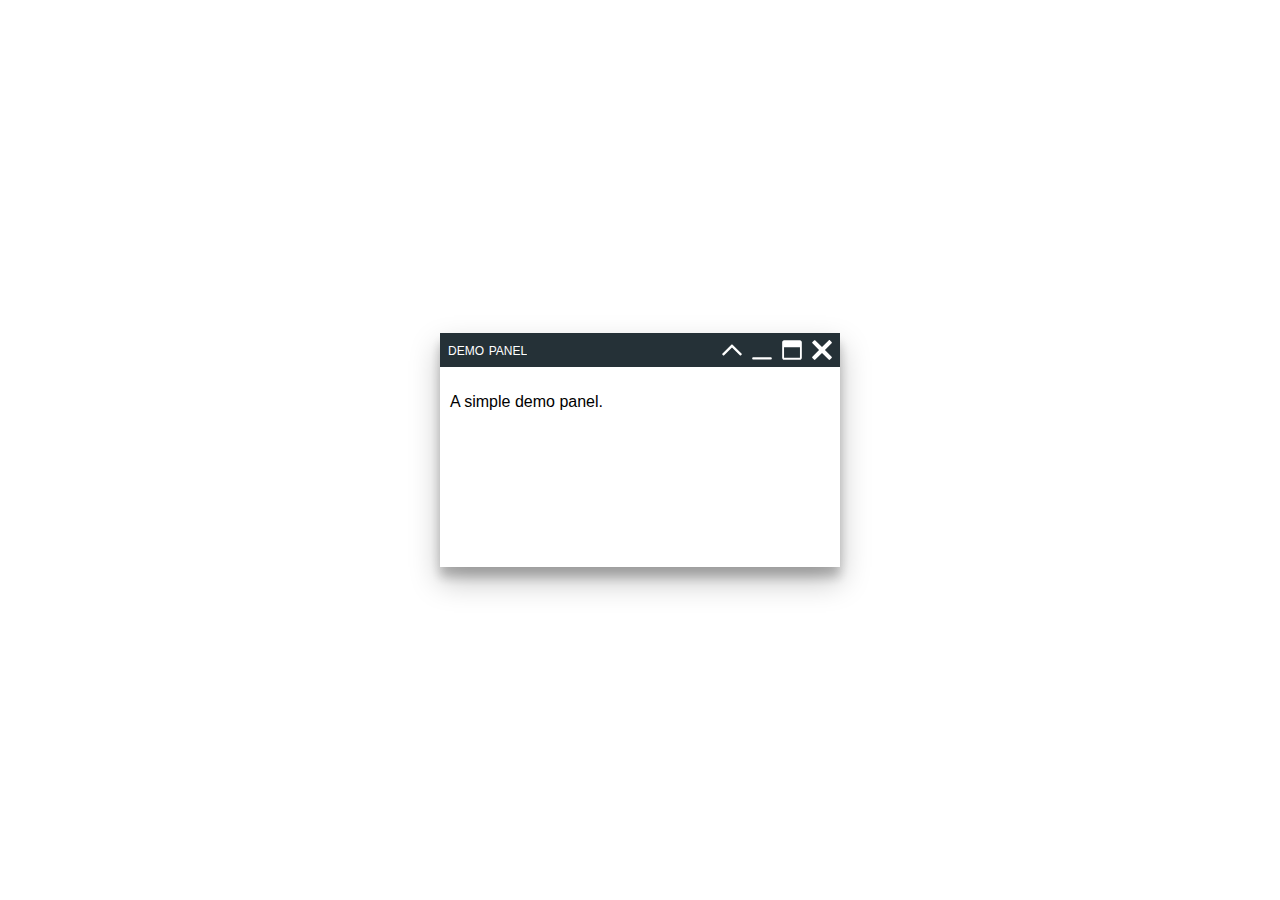
<file: jspanel/dist/index.html>
<!DOCTYPE html>
<html>
<head>
    <meta charset="utf-8">
    <meta http-equiv="X-UA-Compatible" content="IE=edge">
    <meta name="viewport" content="width=device-width, initial-scale=1.0">
    <title>jsPanel</title>
    <!-- loading jsPanel css -->
    <link rel="stylesheet" href="jspanel.css">
</head>
<body>

<!-- Your HTML goes here -->

<!-- loading jsPanel javascript -->
<script src="jspanel.js"></script>
<!-- optionally load jsPanel extensions -->
<script src="extensions/contextmenu/jspanel.contextmenu.js"></script>
<script src="extensions/hint/jspanel.hint.js"></script>
<script src="extensions/modal/jspanel.modal.js"></script>
<script src="extensions/tooltip/jspanel.tooltip.js"></script>
<script src="extensions/dock/jspanel.dock.js"></script>
<script src="extensions/layout/jspanel.layout.js"></script>

<script>
    // create a demo jsPanel
    jsPanel.create({
        headerTitle: 'demo panel',
        theme: 'dark',
        content: '<p>A simple demo panel.</p>',
        callback: function() {
            this.content.style.padding = '10px';
        }
    });
</script>
</body>
</html>
</file>
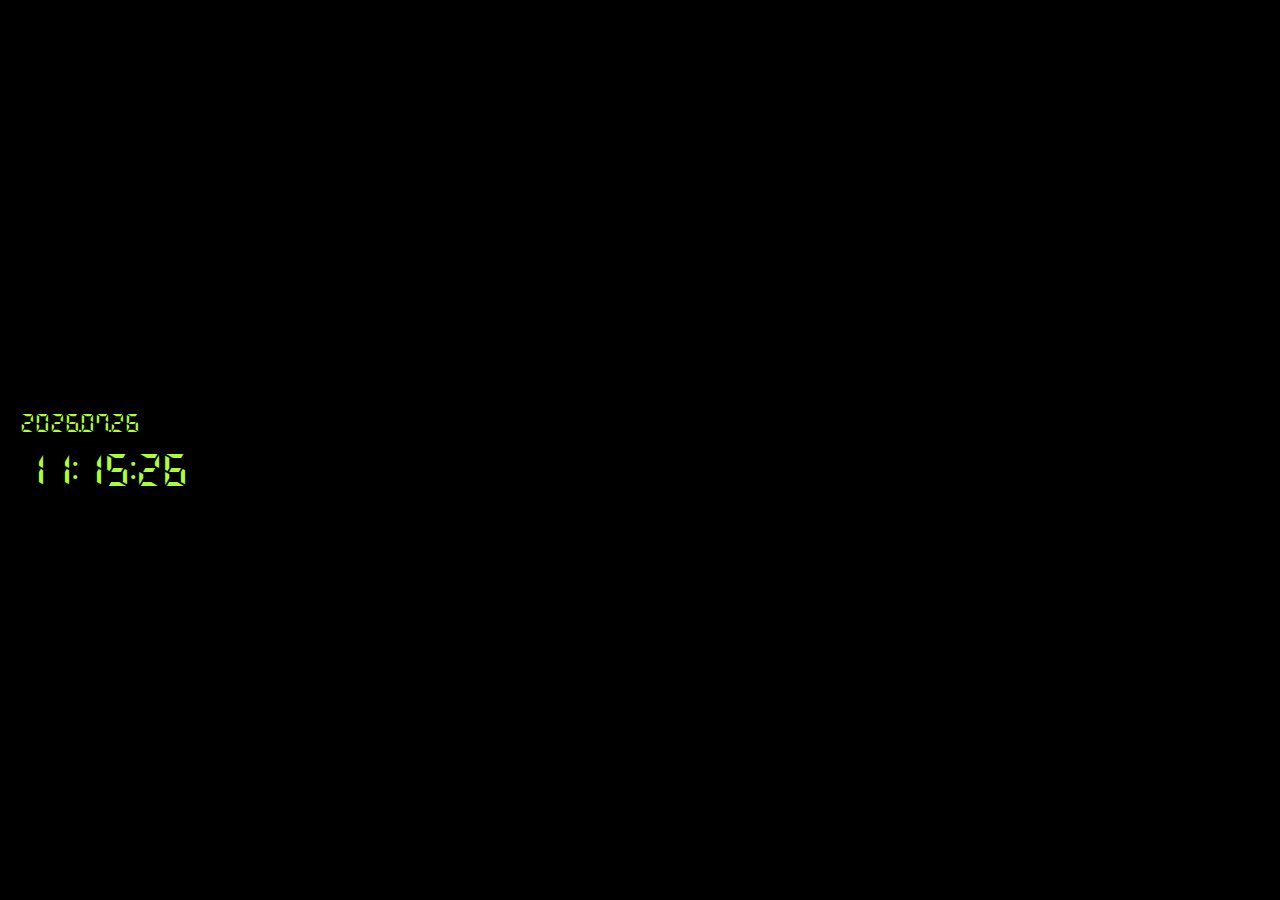
<file: subpages/clock/index.html>
<!DOCTYPE html>
<html lang="ja">
<head>
    <title>Information</title>
    <link href="style.css" rel="stylesheet">
    <script src="clock.js"></script>
</head>
<body>
    <div id="clock_area">
        <div class="clock_text" id="clock_date"></div>
        <div class="clock_text" id="clock_time"></div>
    </div>
</body>
</html>
</file>
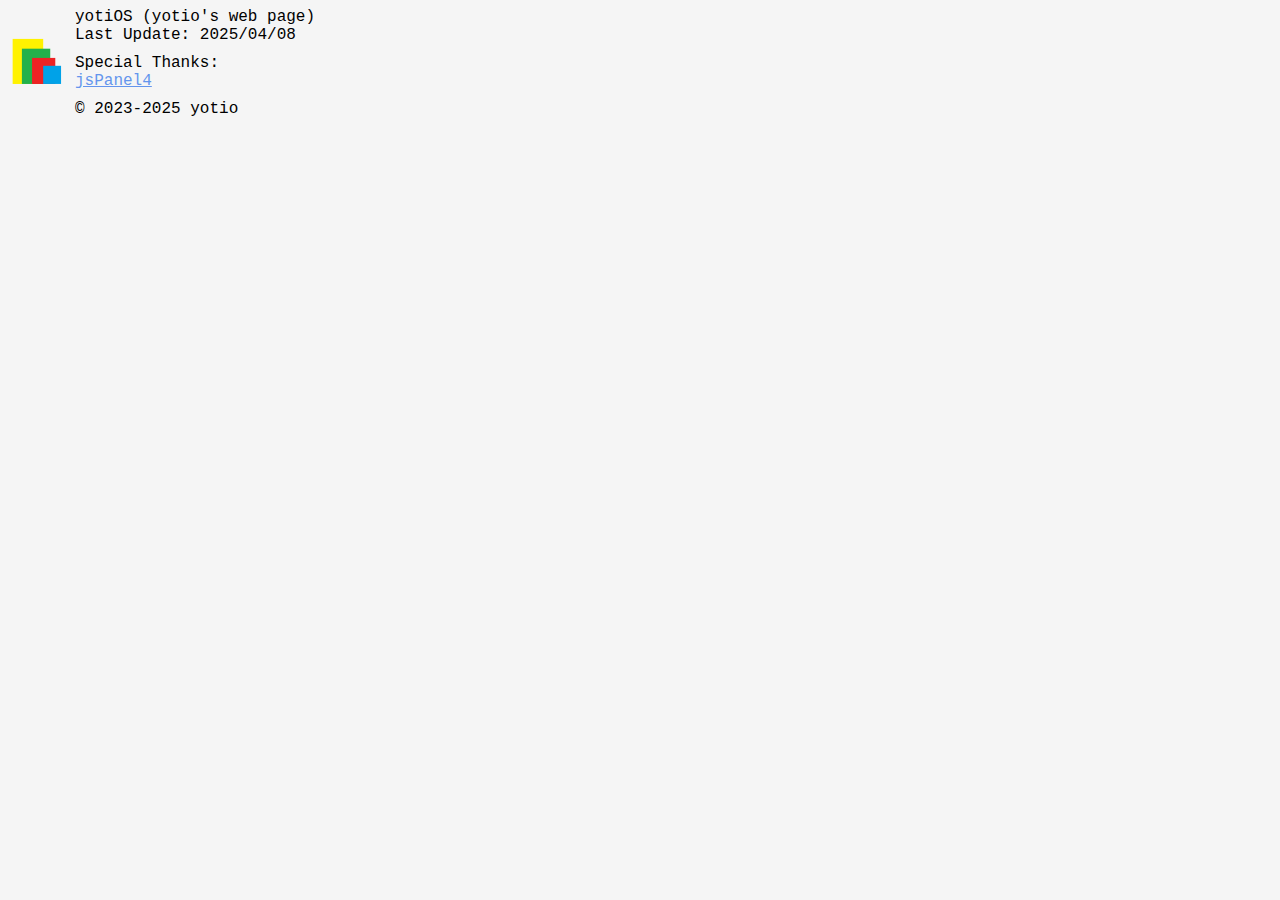
<file: subpages/information/index.html>
<!DOCTYPE html>
<html lang="ja">
<head>
    <title>Information</title>
    <link href="style.css" rel="stylesheet">
    <style>
        body {
            background-color: whitesmoke;
            padding: 0px;
            margin: 0px;
        }

        table {
            height: 100%;
        }
        td {
            padding-left: 10px;
            vertical-align: middle;
        }
    </style>
</head>
<body>
    <table>
        <tr>
            <td>
                <img src="../../img/icon.svg" alt="icon" width="50px" height="50px">
            </td>
            <td>
                <div class="block">
                    yotiOS (yotio's web page)<br>
                    Last Update: 2025/04/08
                </div>
                <div class="block">
                    Special Thanks:<br>
                    <a href="https://jspanel.de/" target="_blank">jsPanel4</a>
                </div>
                <div class="block">
                    © 2023-2025 yotio
                </div>
            </td>
        </tr>
    </table>
</body>
</html>
</file>
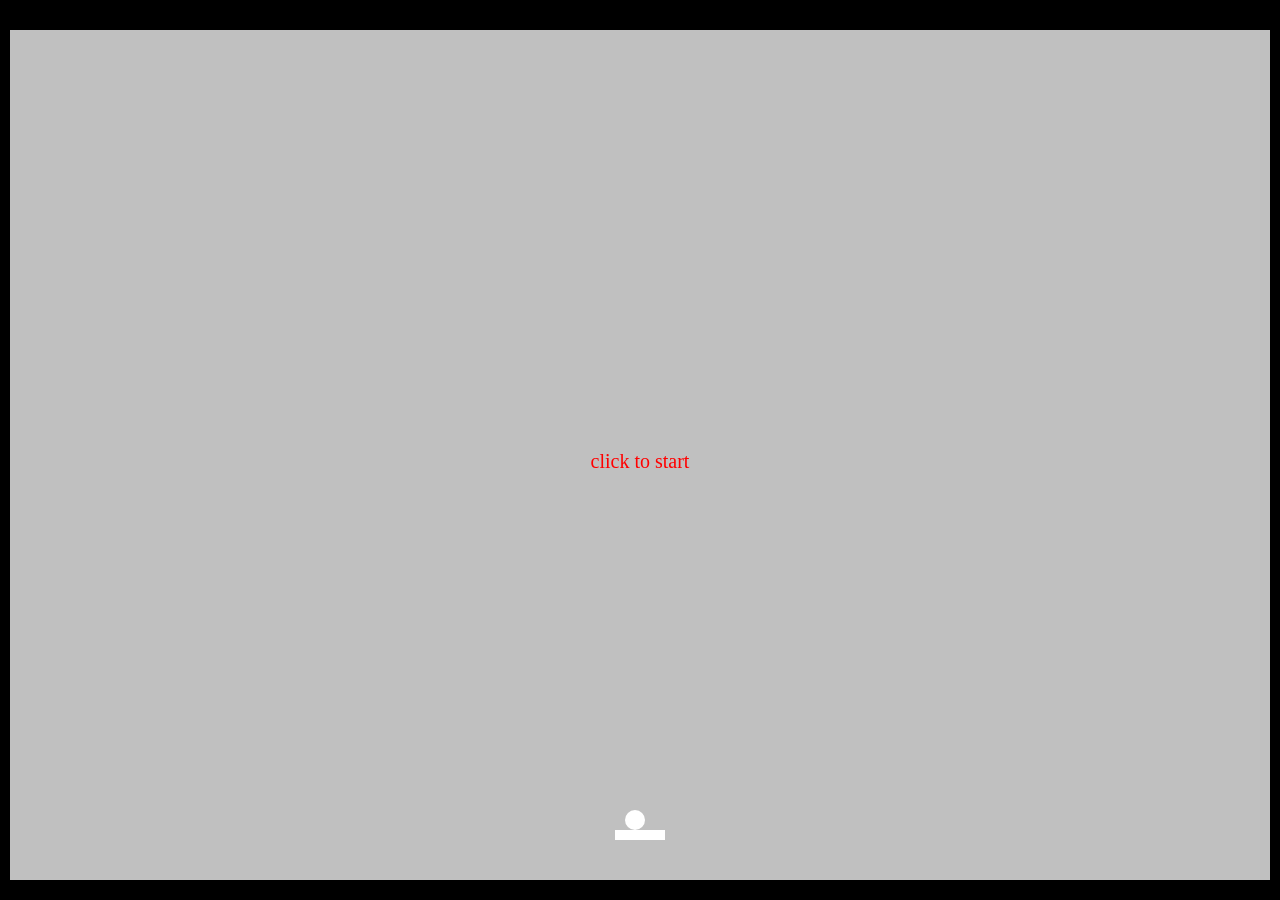
<file: subpages/squash/index.html>
<!DOCTYPE html>
<html lang="ja">
<head>
    <title>Information</title>
    <link href="style.css" rel="stylesheet">
    <script src="squash.js"></script>
</head>
<body>
    <div id="squash_game">
        <div id="squash_point" style="height: 30px;"></div>
    </div>
</body>
</html>
</file>
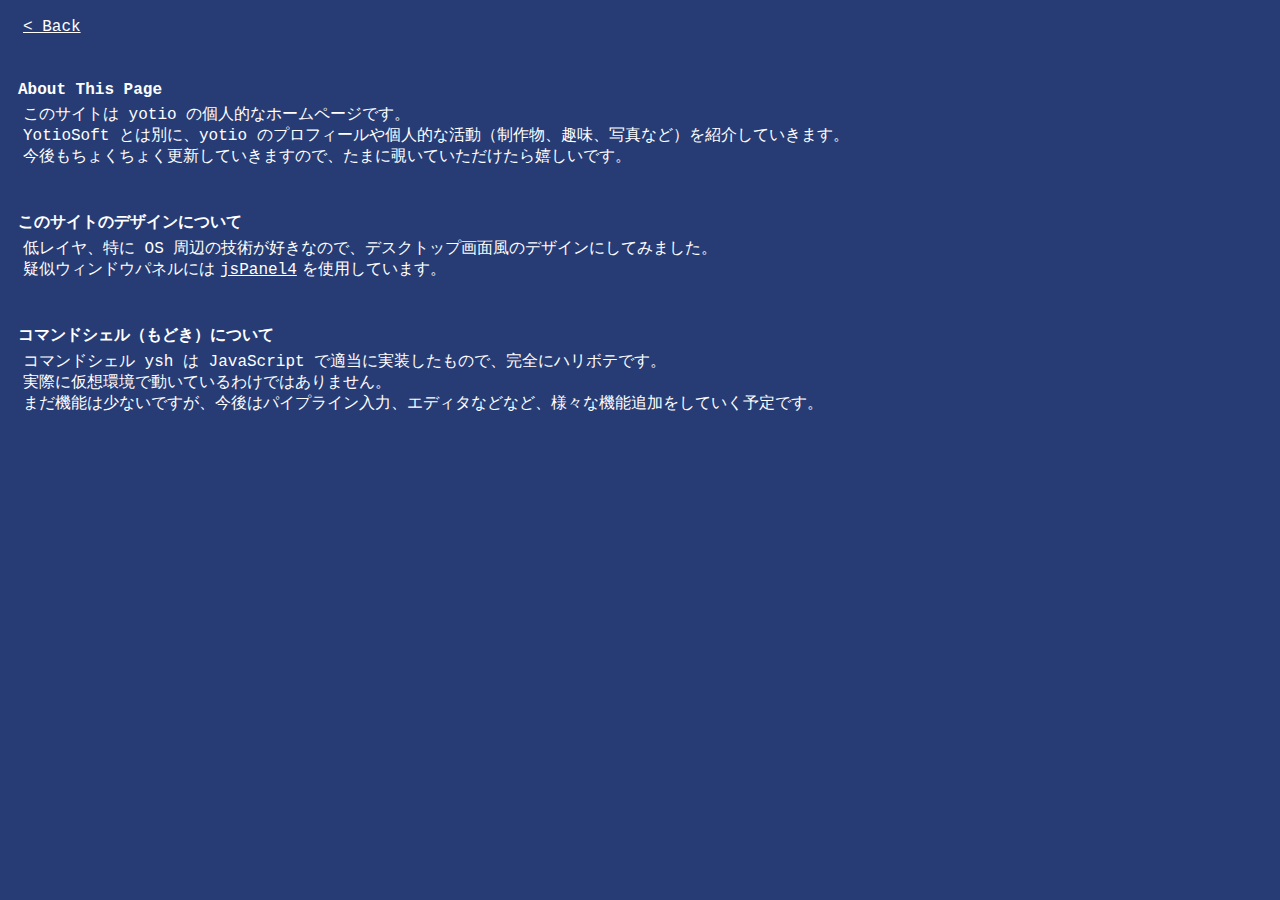
<file: subpages/welcome/about.html>
<!DOCTYPE html>
<html lang="ja">
<head>
    <title>Profile</title>
    <link href="style.css" rel="stylesheet">
    <style>
        body {
            background-color: #273c75;
            color: white;
            padding-top: 10px;
        }
        table {
            margin-left: 10px;
            tr {
                td {
                    padding-right: 20px;
                }
            }
        }
    </style>
</head>
<body>
    <div class="block">
        <a href="index.html">< Back</a>
    </div>
    
    <div class="block">
        <p>About This Page</p>
        <div class="text">
            このサイトは yotio の個人的なホームページです。<br>
            YotioSoft とは別に、yotio のプロフィールや個人的な活動（制作物、趣味、写真など）を紹介していきます。<br>
            今後もちょくちょく更新していきますので、たまに覗いていただけたら嬉しいです。<br>
        </div>
    </div>

    <div class="block">
        <p>このサイトのデザインについて</p>
        <div class="text">
            低レイヤ、特に OS 周辺の技術が好きなので、デスクトップ画面風のデザインにしてみました。<br>
            疑似ウィンドウパネルには<a href="https://jspanel.de/" target="_blank">jsPanel4</a>を使用しています。<br>
        </div>
    </div>

    <div class="block">
        <p>コマンドシェル（もどき）について</p>
        <div class="text">
            コマンドシェル ysh は JavaScript で適当に実装したもので、完全にハリボテです。<br>
            実際に仮想環境で動いているわけではありません。<br>
            まだ機能は少ないですが、今後はパイプライン入力、エディタなどなど、様々な機能追加をしていく予定です。<br>
        </div>
    </div>
</body>
</html>
</file>
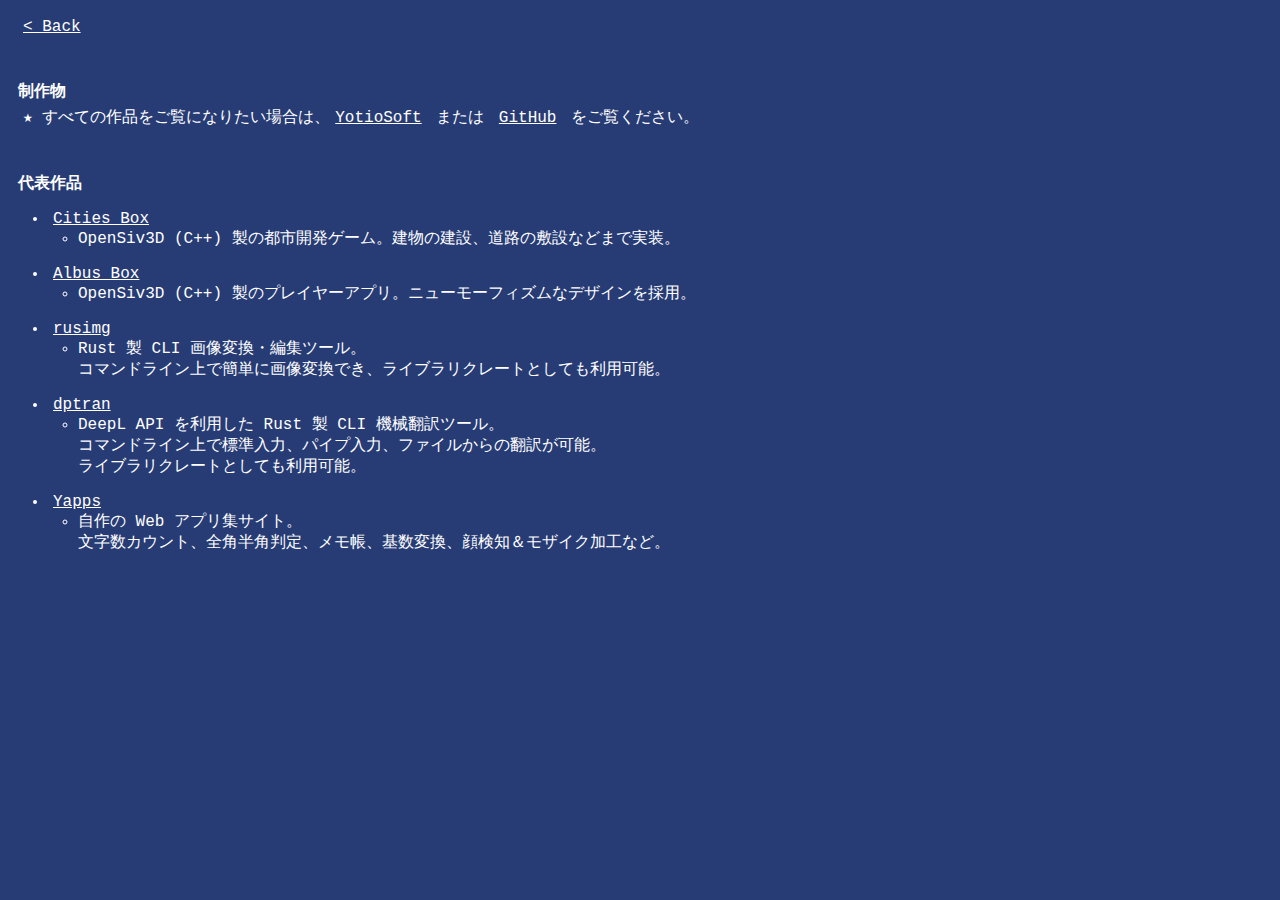
<file: subpages/welcome/products.html>
<!DOCTYPE html>
<html lang="ja">
<head>
    <title>Profile</title>
    <link href="style.css" rel="stylesheet">
    <style>
        body {
            background-color: #273c75;
            color: white;
            padding-top: 10px;
        }
        table {
            margin-left: 10px;
            tr {
                td {
                    padding-right: 20px;
                }
            }
        }
    </style>
</head>
<body>
    <div class="block">
        <a href="index.html">< Back</a>
    </div>
    
    <div class="block">
        <p>制作物</p>
        <div class="text">
            ★ すべての作品をご覧になりたい場合は、<a href="https://yotiosoft.com/" target="_blank">YotioSoft</a> または <a href="https://github.com/yotiosoft" target="_blank">GitHub</a> をご覧ください。
        </div>
    </div>

    <div class="block">
        <p>代表作品</p>
        <ul>
            <li><a href="https://citiesbox.yotiosoft.com/" target="_blank">Cities Box</a></li>
            <ul>
                <li>OpenSiv3D (C++) 製の都市開発ゲーム。建物の建設、道路の敷設などまで実装。</li>
            </ul>
        </ul>
        <ul>
            <li><a href="https://albusbox.yotiosoft.com/" target="_blank">Albus Box</a></li>
            <ul>
                <li>OpenSiv3D (C++) 製のプレイヤーアプリ。ニューモーフィズムなデザインを採用。</li>
            </ul>
        </ul>
        <ul>
            <li><a href="https://github.com/yotiosoft/rusimg" target="_blank">rusimg</a></li>
            <ul>
                <li>Rust 製 CLI 画像変換・編集ツール。<br>コマンドライン上で簡単に画像変換でき、ライブラリクレートとしても利用可能。</li>
            </ul>
        </ul>
        <ul>
            <li><a href="https://dptran.yotiosoft.com/" target="_blank">dptran</a></li>
            <ul>
                <li>DeepL API を利用した Rust 製 CLI 機械翻訳ツール。<br>コマンドライン上で標準入力、パイプ入力、ファイルからの翻訳が可能。<br>ライブラリクレートとしても利用可能。</li>
            </ul>
        </ul>
        <ul>
            <li><a href="https://yapps.yotiosoft.com/" target="_blank">Yapps</a></li>
            <ul>
                <li>自作の Web アプリ集サイト。<br>文字数カウント、全角半角判定、メモ帳、基数変換、顔検知＆モザイク加工など。</li>
            </ul>
        </ul>
    </div>
</body>
</html>
</file>
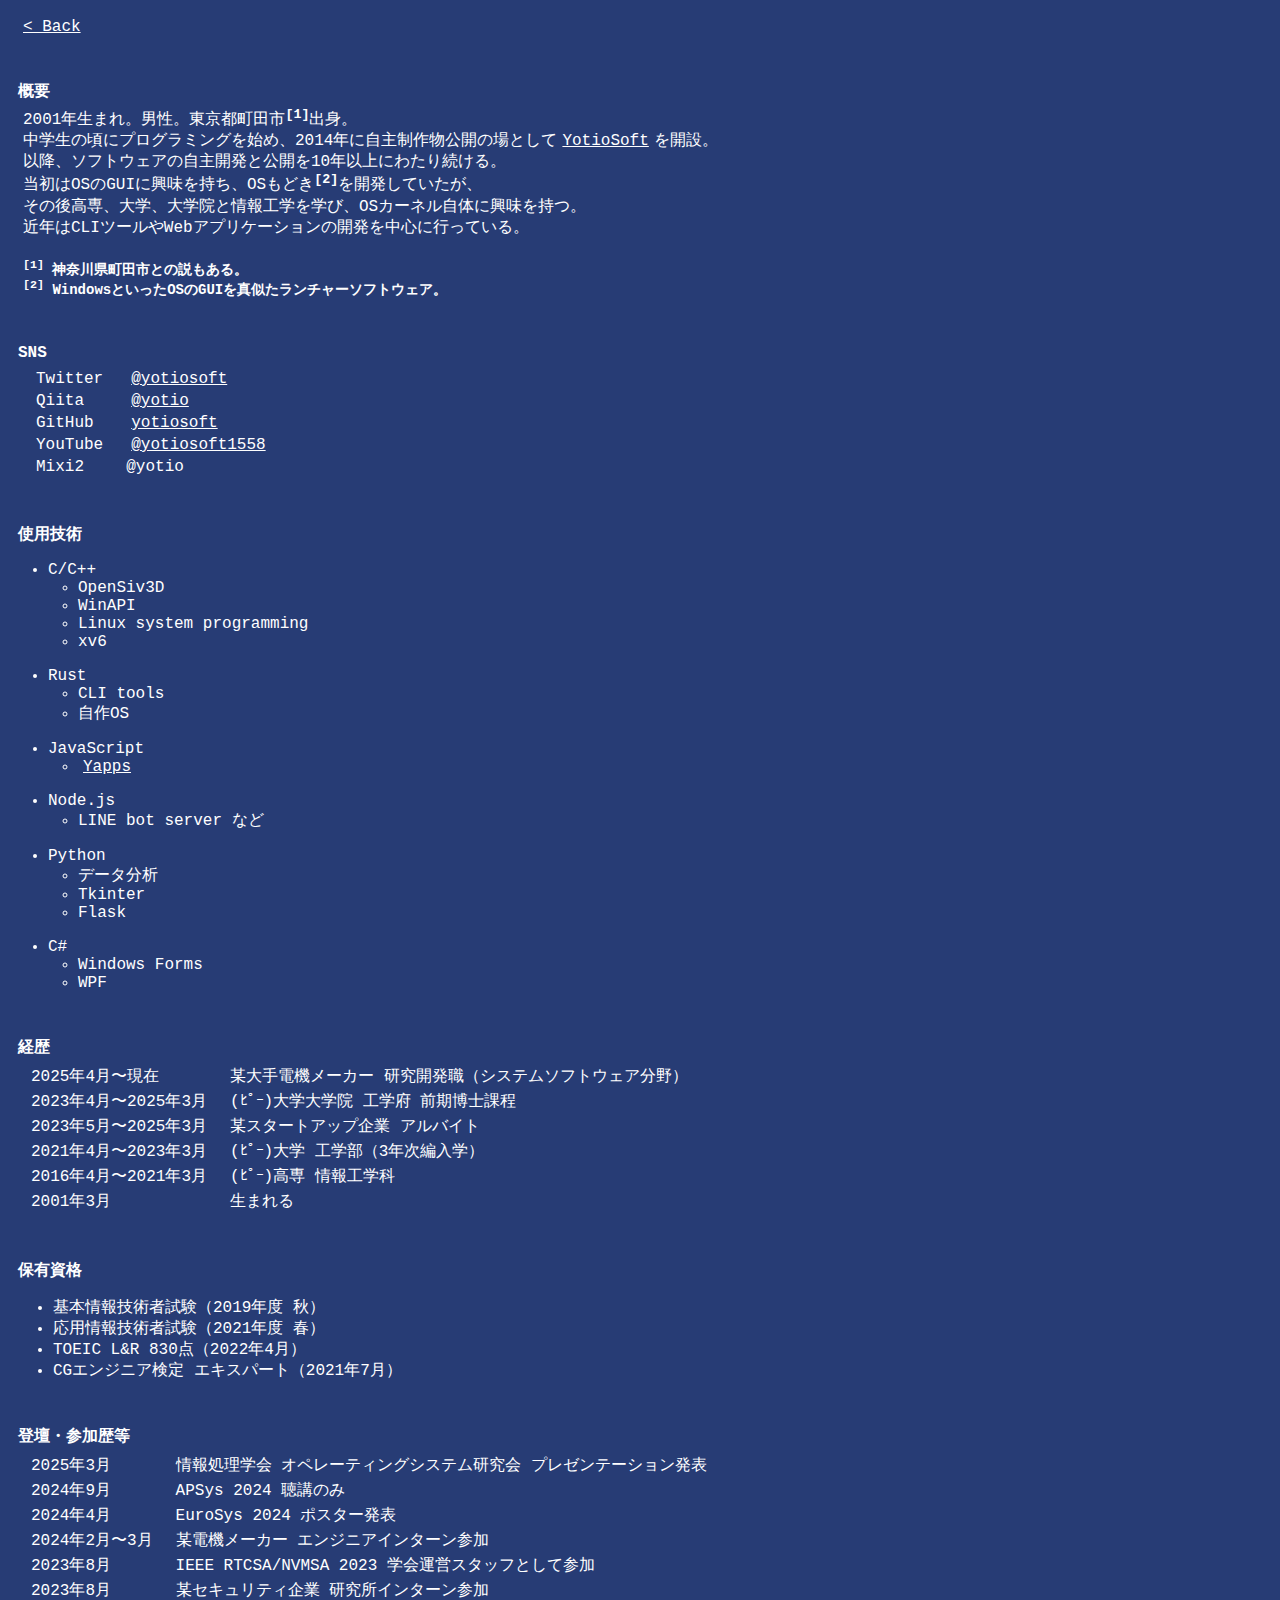
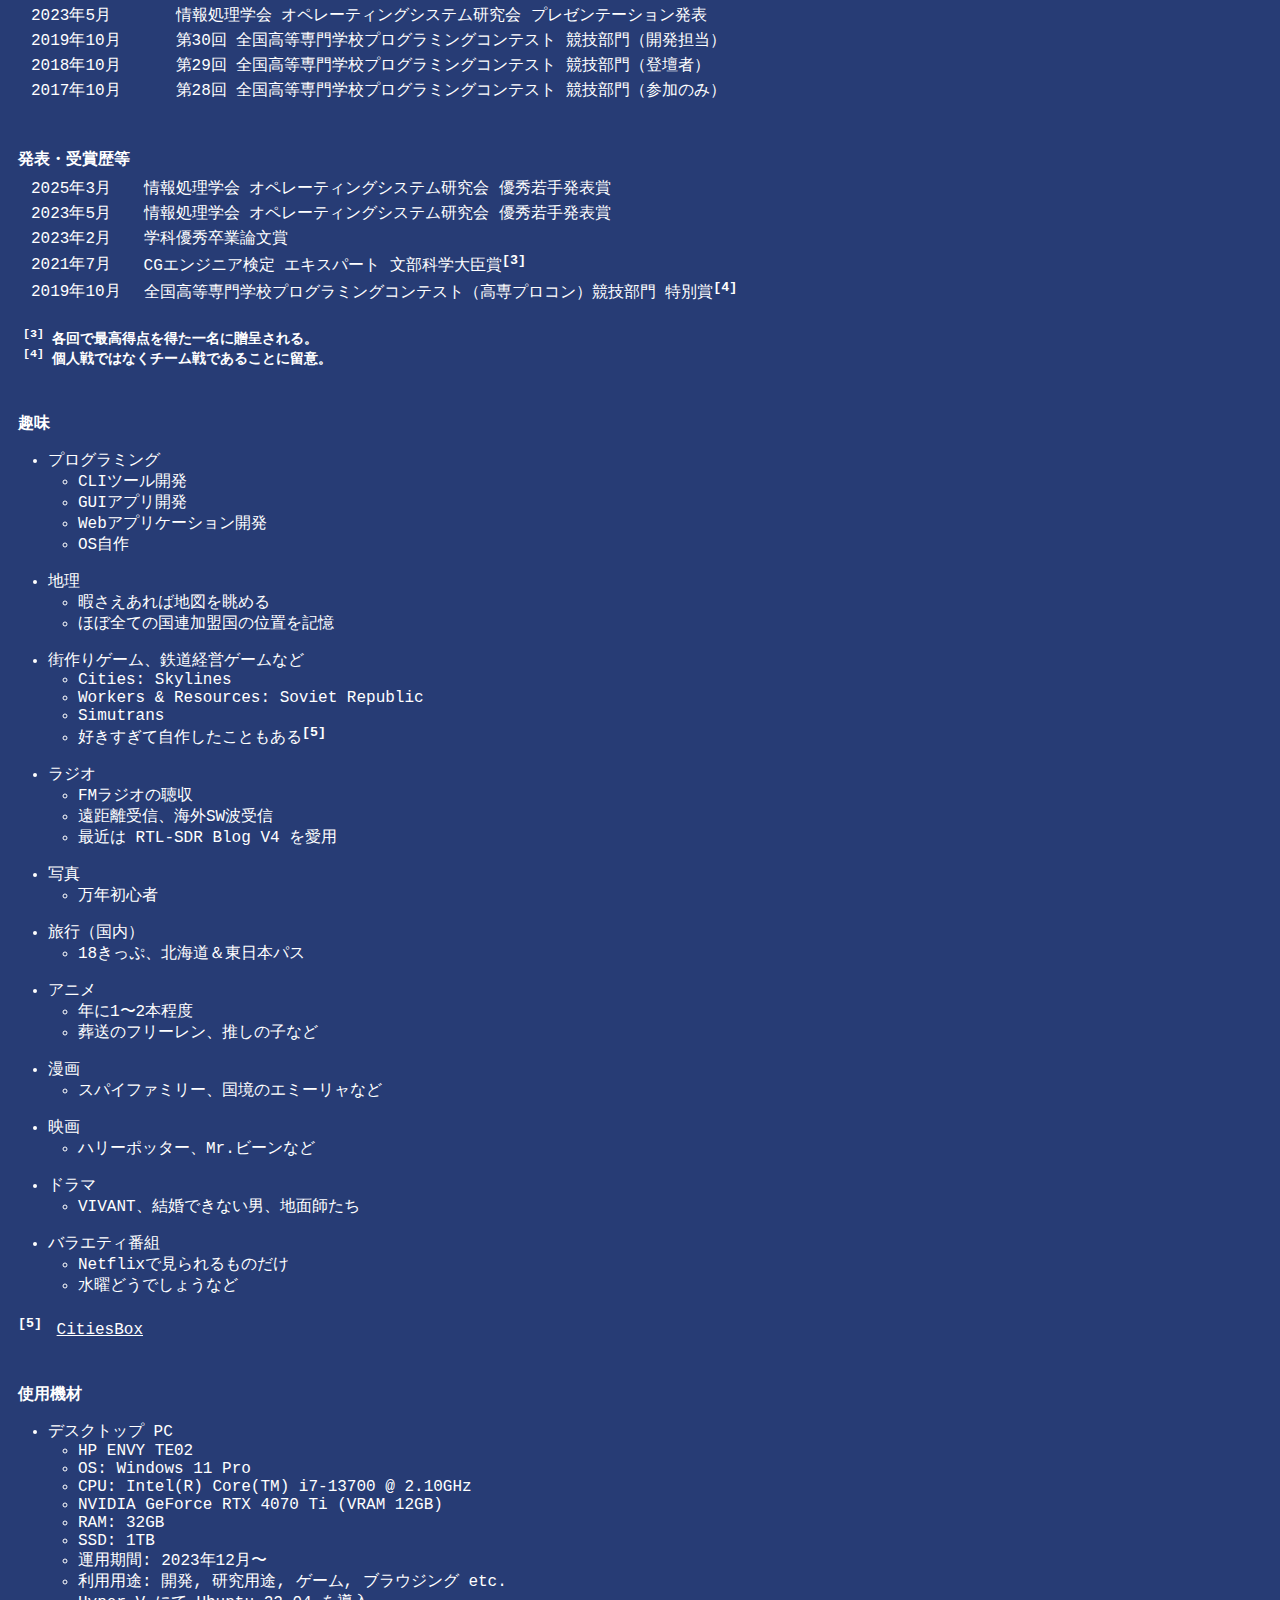
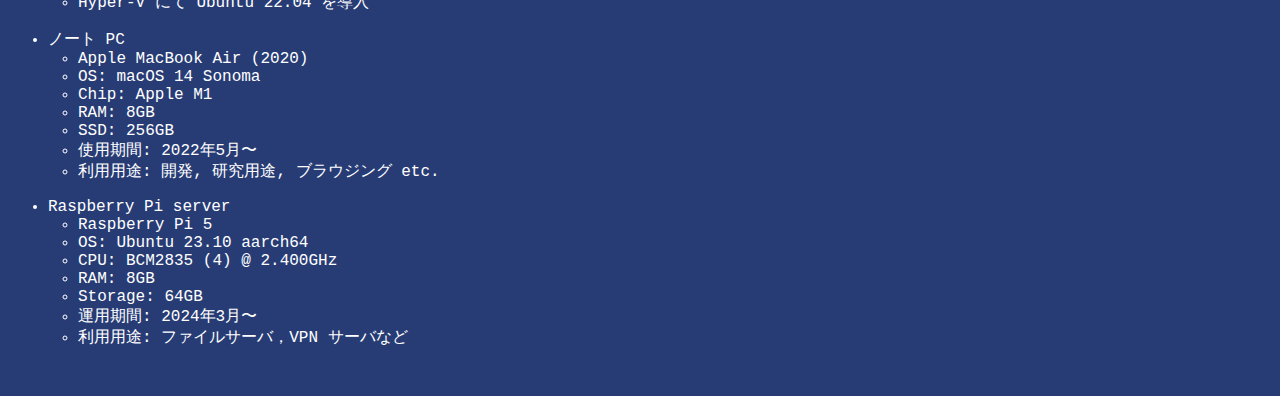
<file: subpages/welcome/profile.html>
<!DOCTYPE html>
<html lang="ja">
<head>
    <title>Profile</title>
    <link href="style.css" rel="stylesheet">
    <style>
        body {
            background-color: #273c75;
            color: white;
            padding-top: 10px;
        }
        table {
            margin-left: 10px;
            tr {
                td {
                    padding-right: 20px;
                }
            }
        }
    </style>
</head>
<body>
    <div class="block">
        <a href="index.html">< Back</a>
    </div>
    
    <div class="block">
        <p>概要</p>
        <div class="text">
            2001年生まれ。男性。東京都町田市<sup>[1]</sup>出身。<br>
            中学生の頃にプログラミングを始め、2014年に自主制作物公開の場として<a href="https://yotiosoft.com/" target="_blank">YotioSoft</a>を開設。<br>
            以降、ソフトウェアの自主開発と公開を10年以上にわたり続ける。<br>
            当初はOSのGUIに興味を持ち、OSもどき<sup>[2]</sup>を開発していたが、<br>
            その後高専、大学、大学院と情報工学を学び、OSカーネル自体に興味を持つ。<br>
            近年はCLIツールやWebアプリケーションの開発を中心に行っている。<br>
        </div>
        <div class="text commentary">
            <sup>[1]</sup> 神奈川県町田市との説もある。<br>
            <sup>[2]</sup> WindowsといったOSのGUIを真似たランチャーソフトウェア。
        </div>
    </div>

    <div class="block">
        <p>SNS</p>
        <div class="text">
            <table>
                <tr>
                    <td>Twitter</td>
                    <td><a href="https://twitter.com/yotiosoft" target="_blank">@yotiosoft</a></td>
                </tr>
                <tr>
                    <td>Qiita</td>
                    <td><a href="https://qiita.com/yotio" target="_blank">@yotio</a></td>
                </tr>
                <tr>
                    <td>GitHub</td>
                    <td><a href="https://github.com/yotiosoft" target="_blank">yotiosoft</a></td>
                </tr>
                <tr>
                    <td>YouTube</td>
                    <td><a href="https://www.youtube.com/@yotiosoft1558" target="_blank">@yotiosoft1558</a></td>
                </tr>
                <tr>
                    <td>Mixi2</td>
                    <td>@yotio</td>
                </tr>
            </table>
        </div>
    </div>

    <div class="block">
        <p>使用技術</p>
        <ul>
            <li>C/C++</li>
            <ul>
                <li>OpenSiv3D</li>
                <li>WinAPI</li>
                <li>Linux system programming</li>
                <li>xv6</li>
            </ul>
        </ul>
        <ul>
            <li>Rust</li>
            <ul>
                <li>CLI tools</li>
                <li>自作OS</li>
            </ul>
        </ul>
        <ul>
            <li>JavaScript</li>
            <ul>
                <li><a href="https://yapps.yotiosoft.com/" target="_blank">Yapps</a></li>
            </ul>
        </ul>
        <ul>
            <li>Node.js</li>
            <ul>
                <li>LINE bot server など</li>
            </ul>
        </ul>
        <ul>
            <li>Python</li>
            <ul>
                <li>データ分析</li>
                <li>Tkinter</li>
                <li>Flask</li>
            </ul>
        </ul>
        <ul>
            <li>C#</li>
            <ul>
                <li>Windows Forms</li>
                <li>WPF</li>
            </ul>
        </ul>
    </div>

    <div class="block">
        <p>経歴</p>
        <table>
            <tr>
                <td>2025年4月〜現在</td>
                <td>某大手電機メーカー 研究開発職（システムソフトウェア分野）</td>
            </tr>
            <tr>
                <td>2023年4月〜2025年3月</td>
                <td>(ﾋﾟｰ)大学大学院 工学府 前期博士課程</td>
            </tr>
            <tr>
                <td>2023年5月〜2025年3月</td>
                <td>某スタートアップ企業 アルバイト</td>
            </tr>
            <tr>
                <td>2021年4月〜2023年3月</td>
                <td>(ﾋﾟｰ)大学 工学部（3年次編入学）</td>
            </tr>
            <tr>
                <td>2016年4月〜2021年3月</td>
                <td>(ﾋﾟｰ)高専 情報工学科</td>
            </tr>
            <tr>
                <td>2001年3月</td>
                <td>生まれる</td>
            </tr>
        </table>
    </div>

    <div class="block">
        <p>保有資格</p>
        <div class="text">
            <ul>
                <li>基本情報技術者試験（2019年度 秋）</li>
                <li>応用情報技術者試験（2021年度 春）</li>
                <li>TOEIC L&R 830点（2022年4月）</li>
                <li>CGエンジニア検定 エキスパート（2021年7月）</li>
            </ul>
        </div>
    </div>

    <div class="block">
        <p>登壇・参加歴等</p>
        <table>
            <tr>
                <td>2025年3月</td>
                <td>情報処理学会 オペレーティングシステム研究会 プレゼンテーション発表</td>
            </tr>
            <tr>
                <td>2024年9月</td>
                <td>APSys 2024 聴講のみ</td>
            </tr>
            <tr>
                <td>2024年4月</td>
                <td>EuroSys 2024 ポスター発表</td>
            </tr>
            <tr>
                <td>2024年2月〜3月</td>
                <td>某電機メーカー エンジニアインターン参加</td>
            </tr>
            <tr>
                <td>2023年8月</td>
                <td>IEEE RTCSA/NVMSA 2023 学会運営スタッフとして参加</td>
            </tr>
            <tr>
                <td>2023年8月</td>
                <td>某セキュリティ企業 研究所インターン参加</td>
            </tr>
            <tr>
                <td>2023年5月</td>
                <td>情報処理学会 オペレーティングシステム研究会 プレゼンテーション発表</td>
            </tr>
            <tr>
                <td>2019年10月</td>
                <td>第30回 全国高等専門学校プログラミングコンテスト 競技部門（開発担当）</td>
            </tr>
            <tr>
                <td>2018年10月</td>
                <td>第29回 全国高等専門学校プログラミングコンテスト 競技部門（登壇者）</td>
            </tr>
            <tr>
                <td>2017年10月</td>
                <td>第28回 全国高等専門学校プログラミングコンテスト 競技部門（参加のみ）</td>
            </tr>
        </table>
    </div>

    <div class="block">
        <p>発表・受賞歴等</p>
        <table>
            <tr>
                <td>2025年3月</td>
                <td>情報処理学会 オペレーティングシステム研究会 優秀若手発表賞</td>
            </tr>
            <tr>
                <td>2023年5月</td>
                <td>情報処理学会 オペレーティングシステム研究会 優秀若手発表賞</td>
            </tr>
            <tr>
                <td>2023年2月</td>
                <td>学科優秀卒業論文賞</td>
            </tr>
            <tr>
                <td>2021年7月</td>
                <td>CGエンジニア検定 エキスパート 文部科学大臣賞<sup>[3]</sup></td>
            </tr>
            <tr>
                <td>2019年10月</td>
                <td>全国高等専門学校プログラミングコンテスト（高専プロコン）競技部門 特別賞<sup>[4]</sup></td>
            </tr>
        </table>
        <div class="text commentary">
            <sup>[3]</sup> 各回で最高得点を得た一名に贈呈される。<br>
            <sup>[4]</sup> 個人戦ではなくチーム戦であることに留意。
        </div>
    </div>

    <div class="block">
        <p>趣味</p>
        <ul>
            <li>
                プログラミング
                <ul>
                    <li>CLIツール開発</li>
                    <li>GUIアプリ開発</li>
                    <li>Webアプリケーション開発</li>
                    <li>OS自作</li>
                </ul>
            </li>
        </ul>
        <ul>
            <li>
                地理
                <ul>
                    <li>暇さえあれば地図を眺める</li>
                    <li>ほぼ全ての国連加盟国の位置を記憶</li>
                </ul>
            </li>
        </ul>
        <ul>
            <li>
                街作りゲーム、鉄道経営ゲームなど
                <ul>
                    <li>Cities: Skylines</li>
                    <li>Workers & Resources: Soviet Republic</li>
                    <li>Simutrans</li>
                    <li>好きすぎて自作したこともある<sup>[5]</sup></li>
                </ul>
            </li>
        </ul>
        <ul>
            <li>
                ラジオ
                <ul>
                    <li>FMラジオの聴収</li>
                    <li>遠距離受信、海外SW波受信</li>
                    <li>最近は RTL-SDR Blog V4 を愛用</li>
                </ul>
            </li>
        </ul>
        <ul>
            <li>
                写真
                <ul>
                    <li>万年初心者</li>
                </ul>
            </li>
        </ul>
        <ul>
            <li>
                旅行（国内）
                <ul>
                    <li>18きっぷ、北海道＆東日本パス</li>
                </ul>
            </li>
        </ul>
        <ul>
            <li>
                アニメ
                <ul>
                    <li>年に1〜2本程度</li>
                    <li>葬送のフリーレン、推しの子など</li>
                </ul>
            </li>
        </ul>
        <ul>
            <li>
                漫画
                <ul>
                    <li>スパイファミリー、国境のエミーリャなど</li>
                </ul>
            </li>
        </ul>
        <ul>
            <li>
                映画
                <ul>
                    <li>ハリーポッター、Mr.ビーンなど</li>
                </ul>
            </li>
        </ul>
        <ul>
            <li>
                ドラマ
                <ul>
                    <li>VIVANT、結婚できない男、地面師たち</li>
                </ul>
            </li>
        </ul>
        <ul>
            <li>
                バラエティ番組
                <ul>
                    <li>Netflixで見られるものだけ</li>
                    <li>水曜どうでしょうなど</li>
                </ul>
            </li>
        </ul>
        <div class="text commentary"></div>
            <sup>[5]</sup> <a href="https://citiesbox.yotiosoft.com/" target="_blank">CitiesBox</a>
        </div>
    </div>

    <div class="block">
        <p>使用機材</p>
        <ul>
            <li>デスクトップ PC</li>
            <ul>
                <li>HP ENVY TE02</li>
                <li>OS: Windows 11 Pro</li>
                <li>CPU: Intel(R) Core(TM) i7-13700 @ 2.10GHz</li>
                <li>NVIDIA GeForce RTX 4070 Ti (VRAM 12GB)</li>
                <li>RAM: 32GB</li>
                <li>SSD: 1TB</li>
                <li>運用期間: 2023年12月〜</li>
                <li>利用用途: 開発, 研究用途, ゲーム, ブラウジング etc.</li>
                <li>Hyper-V にて Ubuntu 22.04 を導入</li>
            </ul>
        </ul>
        <ul>
            <li>ノート PC</li>
            <ul>
                <li>Apple MacBook Air (2020)</li>
                <li>OS: macOS 14 Sonoma</li>
                <li>Chip: Apple M1</li>
                <li>RAM: 8GB</li>
                <li>SSD: 256GB</li>
                <li>使用期間: 2022年5月〜</li>
                <li>利用用途: 開発, 研究用途, ブラウジング etc.</li>
            </ul>
        </ul>
        <ul>
            <li>Raspberry Pi server</li>
            <ul>
                <li>Raspberry Pi 5</li>
                <li>OS: Ubuntu 23.10 aarch64</li>
                <li>CPU: BCM2835 (4) @ 2.400GHz</li>
                <li>RAM: 8GB</li>
                <li>Storage: 64GB</li>
                <li>運用期間: 2024年3月〜</li>
                <li>利用用途: ファイルサーバ，VPN サーバなど</li>
            </ul>
        </ul>
    </div>
</body>
</html>
</file>
<file: jspanel/dist/jspanel.css>
/**
 * jsPanel - A JavaScript library to create highly configurable multifunctional floating panels that can also be used as modal, tooltip, hint or contextmenu
 * @version v4.16.1
 * @homepage https://jspanel.de/
 * @license MIT
 * @author Stefan Sträßer - info@jspanel.de
 * @author of dialog extension: Michael Daumling - michael@terrapinlogo.com
 * @github https://github.com/Flyer53/jsPanel4.git
 */
.jsPanel {
  border: 0;
  box-sizing: border-box;
  vertical-align: baseline;
  font-family: Roboto, "Open Sans", Lato, "Helvetica Neue", Arial, sans-serif;
  font-weight: normal;
  display: flex;
  flex-direction: column;
  opacity: 0;
  overflow: visible;
  position: absolute;
  /* top: 0  do not remove, otherwise panel is at the very bottom of the page -> results in vertical scrollbars -> positioning at right incorrect */
  z-index: 100;
}

.jsPanel-hdr {
  border: 0;
  box-sizing: border-box;
  vertical-align: baseline;
  font-family: Roboto, "Open Sans", Lato, "Helvetica Neue", Arial, sans-serif;
  font-weight: normal;
  display: flex;
  flex-direction: column;
  line-height: normal;
}

.jsPanel-content {
  border: 0;
  box-sizing: border-box;
  vertical-align: baseline;
  font-family: Roboto, "Open Sans", Lato, "Helvetica Neue", Arial, sans-serif;
  font-weight: normal;
  background: #ffffff;
  color: #000000;
  font-size: 1rem;
  position: relative;
  overflow-x: hidden;
  overflow-y: auto;
  flex-grow: 1;
}
.jsPanel-content pre {
  color: inherit;
}

.jsPanel-ftr {
  flex-direction: row;
  justify-content: flex-end;
  flex-wrap: nowrap;
  align-items: center;
  display: none;
  box-sizing: border-box;
  font-size: 1rem;
  height: auto;
  background: #f5f5f5;
  font-weight: normal;
  color: black;
  overflow: hidden;
}

.jsPanel-ftr.active {
  display: flex;
  flex-shrink: 0;
  margin: 0;
  padding: 3px 8px;
}

.jsPanel-hdr.jsPanel-hdr-dark .jsPanel-btn:hover {
  background-color: rgba(255, 255, 255, 0.4);
}

.jsPanel-hdr.jsPanel-hdr-light .jsPanel-btn:hover {
  background-color: rgba(0, 0, 0, 0.15);
}

.jsPanel-hdr-toolbar {
  font-size: 1rem;
}

.jsPanel-headerbar {
  box-sizing: border-box;
  display: flex;
  flex-direction: row;
  flex-wrap: nowrap;
  align-items: center;
}
.jsPanel-headerbar img {
  vertical-align: middle;
  max-height: 38px;
}

.jsPanel-titlebar {
  display: flex;
  align-items: center;
  font-size: 1rem;
  flex: 1 1 0;
  cursor: move;
  height: 100%;
  overflow: hidden;
  user-select: none;
}
.jsPanel-titlebar .jsPanel-title {
  white-space: nowrap;
  overflow: hidden;
  text-overflow: ellipsis;
  font-variant: small-caps;
  font-weight: normal;
  margin: 0 5px 0 8px;
  min-width: 0;
}

.jsPanel-titlebar.jsPanel-rtl {
  flex-direction: row-reverse;
}

.jsPanel-controlbar {
  display: flex;
  align-items: center;
  align-self: start;
  touch-action: none;
  margin: 3px;
}
.jsPanel-controlbar .jsPanel-btn {
  cursor: pointer;
  touch-action: none;
  border-radius: 3px;
  border: 0;
  padding: 0;
  margin: 0;
  background-color: transparent;
  box-shadow: none;
}
.jsPanel-controlbar .jsPanel-btn svg.jsPanel-icon, .jsPanel-controlbar .jsPanel-btn span, .jsPanel-controlbar .jsPanel-btn i {
  vertical-align: middle;
}
.jsPanel-controlbar .jsPanel-btn span.glyphicon {
  padding: 0 2px;
}
.jsPanel-controlbar .jsPanel-btn svg.svg-inline--fa {
  margin: 2px 3px;
}
.jsPanel-controlbar .jsPanel-btn-normalize {
  display: none;
}
.jsPanel-controlbar .jsPanel-btn.jsPanel-btn-xl svg:not(.svg-inline--fa), .jsPanel-controlbar .jsPanel-btn.jsPanel-btn-xl span:not(.material-icons) {
  width: 2rem;
  height: 2rem;
  margin: 2px 3px;
}
.jsPanel-controlbar .jsPanel-btn.jsPanel-btn-xl .svg-inline--fa {
  font-size: 2rem;
}
.jsPanel-controlbar .jsPanel-btn.jsPanel-btn-xl span.material-icons {
  font-size: 2.2rem;
}
.jsPanel-controlbar .jsPanel-btn.jsPanel-btn-xl span[class^=fa] {
  width: auto;
  height: auto;
  font-size: 2rem;
  margin: 0 4px;
}
.jsPanel-controlbar .jsPanel-btn.jsPanel-btn-lg svg:not(.svg-inline--fa), .jsPanel-controlbar .jsPanel-btn.jsPanel-btn-lg span:not(.material-icons) {
  width: 1.75rem;
  height: 1.75rem;
  margin: 2px 3px;
}
.jsPanel-controlbar .jsPanel-btn.jsPanel-btn-lg .svg-inline--fa {
  font-size: 1.75rem;
}
.jsPanel-controlbar .jsPanel-btn.jsPanel-btn-lg span.material-icons {
  font-size: 1.9rem;
}
.jsPanel-controlbar .jsPanel-btn.jsPanel-btn-lg span[class^=fa] {
  width: auto;
  height: auto;
  font-size: 1.75rem;
}
.jsPanel-controlbar .jsPanel-btn.jsPanel-btn-md svg:not(.svg-inline--fa), .jsPanel-controlbar .jsPanel-btn.jsPanel-btn-md span:not(.material-icons) {
  width: 1.5rem;
  height: 1.5rem;
  margin: 2px 3px;
}
.jsPanel-controlbar .jsPanel-btn.jsPanel-btn-md .svg-inline--fa {
  font-size: 1.5rem;
}
.jsPanel-controlbar .jsPanel-btn.jsPanel-btn-md span.material-icons {
  font-size: 1.6rem;
}
.jsPanel-controlbar .jsPanel-btn.jsPanel-btn-md span[class^=fa] {
  width: auto;
  height: auto;
  font-size: 1.5rem;
}
.jsPanel-controlbar .jsPanel-btn.jsPanel-btn-sm svg:not(.svg-inline--fa), .jsPanel-controlbar .jsPanel-btn.jsPanel-btn-sm span:not(.material-icons) {
  width: 1.25rem;
  height: 1.25rem;
  margin: 2px 3px;
}
.jsPanel-controlbar .jsPanel-btn.jsPanel-btn-sm .svg-inline--fa {
  font-size: 1.25rem;
}
.jsPanel-controlbar .jsPanel-btn.jsPanel-btn-sm span.material-icons {
  font-size: 1.3rem;
}
.jsPanel-controlbar .jsPanel-btn.jsPanel-btn-sm span[class^=fa] {
  width: auto;
  height: auto;
  font-size: 1.25rem;
}
.jsPanel-controlbar .jsPanel-btn.jsPanel-btn-xs svg:not(.svg-inline--fa), .jsPanel-controlbar .jsPanel-btn.jsPanel-btn-xs span:not(.material-icons) {
  width: 1rem;
  height: 1rem;
  margin: 1px 3px;
}
.jsPanel-controlbar .jsPanel-btn.jsPanel-btn-xs .svg-inline--fa {
  font-size: 1rem;
}
.jsPanel-controlbar .jsPanel-btn.jsPanel-btn-xs span.material-icons {
  font-size: 1rem;
}
.jsPanel-controlbar .jsPanel-btn.jsPanel-btn-xs span[class^=fa] {
  width: auto;
  height: auto;
  font-size: 1rem;
}

.jsPanel-hdr-toolbar {
  display: none;
  width: auto;
  height: auto;
}

.jsPanel-hdr-toolbar.active {
  box-sizing: border-box;
  display: flex;
  flex-direction: row;
  flex-wrap: nowrap;
  align-items: center;
  padding: 3px 8px;
}

/* styles for panels using option.rtl */
.jsPanel-titlebar .jsPanel-title[dir=rtl] {
  margin: 0 8px 0 5px;
}

.jsPanel-hdr-toolbar[dir=rtl].active {
  padding: 0 8px 0 8px;
}

.jsPanel-content[dir=rtl] {
  text-align: right;
}

.jsPanel-ftr[dir=rtl] {
  flex-direction: row;
}

/* container that takes the minified jsPanels */
#jsPanel-replacement-container, .jsPanel-minimized-box, .jsPanel-minimized-container {
  display: flex;
  flex-flow: row wrap-reverse;
  background: transparent none repeat scroll 0 0;
  bottom: 0;
  height: auto;
  left: 0;
  position: fixed;
  width: auto;
  z-index: 9998;
}

.jsPanel-replacement {
  font-family: Roboto, "Open Sans", Lato, "Helvetica Neue", Arial, sans-serif;
  display: flex;
  align-items: center;
  width: 200px;
  height: 34px;
  margin: 1px 1px 0 0;
  z-index: 9999;
}
.jsPanel-replacement .jsPanel-hdr {
  flex-grow: 1;
  min-width: 0;
  padding: 0;
  height: 34px;
  overflow: hidden;
}
.jsPanel-replacement .jsPanel-hdr .jsPanel-headerlogo {
  max-width: 50%;
  overflow: hidden;
}
.jsPanel-replacement .jsPanel-hdr .jsPanel-headerlogo img {
  max-width: 100px;
  max-height: 34px;
}
.jsPanel-replacement .jsPanel-titlebar {
  cursor: default;
  min-width: 0;
}
.jsPanel-replacement .jsPanel-btn.jsPanel-btn-normalize {
  display: block;
}

.jsPanel-minimized-box, .jsPanel-minimized-container {
  position: absolute;
  width: 100%;
  overflow: hidden;
}

/* helper classes to make .jsPanel-content a flex box */
.flexOne {
  display: flex;
  flex-flow: row wrap;
}

/* css for resizeit handles -------------- */
.jsPanel-resizeit-handle {
  display: block;
  font-size: 0.1px;
  position: absolute;
  touch-action: none;
}

.jsPanel-resizeit-handle.jsPanel-resizeit-n {
  cursor: n-resize;
  height: 12px;
  left: 9px;
  top: -5px;
  width: calc(100% - 18px);
}

.jsPanel-resizeit-handle.jsPanel-resizeit-e {
  cursor: e-resize;
  height: calc(100% - 18px);
  right: -9px;
  top: 9px;
  width: 12px;
}

.jsPanel-resizeit-handle.jsPanel-resizeit-s {
  bottom: -9px;
  cursor: s-resize;
  height: 12px;
  left: 9px;
  width: calc(100% - 18px);
}

.jsPanel-resizeit-handle.jsPanel-resizeit-w {
  cursor: w-resize;
  height: calc(100% - 18px);
  left: -9px;
  top: 9px;
  width: 12px;
}

.jsPanel-resizeit-handle.jsPanel-resizeit-ne {
  cursor: ne-resize;
  height: 18px;
  right: -9px;
  top: -9px;
  width: 18px;
}

.jsPanel-resizeit-handle.jsPanel-resizeit-se {
  bottom: -9px;
  cursor: se-resize;
  height: 18px;
  right: -9px;
  width: 18px;
}

.jsPanel-resizeit-handle.jsPanel-resizeit-sw {
  bottom: -9px;
  cursor: sw-resize;
  height: 18px;
  left: -9px;
  width: 18px;
}

.jsPanel-resizeit-handle.jsPanel-resizeit-nw {
  cursor: nw-resize;
  height: 18px;
  left: -9px;
  top: -9px;
  width: 18px;
}

.jsPanel-drag-overlay {
  width: 100%;
  height: 100%;
  position: absolute;
  left: 0;
  top: 0;
}

/* Error panel ----------------- */
.jsPanel-error .jsPanel-content {
  border: 0 !important;
  padding-top: 0 !important;
  font-size: 0.9rem;
  text-align: center;
}
.jsPanel-error .jsPanel-content p {
  margin: 0 0 10px 0;
}
.jsPanel-error .jsPanel-content mark {
  background: lavender;
  border-radius: 0.33rem;
  padding: 0 8px;
  font-family: monospace;
}
.jsPanel-error .jsPanel-content .jsPanel-error-content-separator {
  width: 100%;
  height: 1px;
  background-image: linear-gradient(90deg, rgb(255, 255, 255) 0%, rebeccapurple 50%, rgb(255, 255, 255) 100%);
  margin-bottom: 10px;
}

/* box-shadows -------------------------------------------------------- */
.jsPanel-depth-1 {
  box-shadow: 0 3px 6px rgba(0, 0, 0, 0.16), 0 3px 6px rgba(0, 0, 0, 0.23);
}

.jsPanel-depth-2 {
  box-shadow: 0 10px 20px rgba(0, 0, 0, 0.19), 0 6px 6px rgba(0, 0, 0, 0.23);
}

.jsPanel-depth-3 {
  box-shadow: 0 14px 28px rgba(0, 0, 0, 0.25), 0 10px 10px rgba(0, 0, 0, 0.22);
}

.jsPanel-depth-4 {
  box-shadow: 0 19px 38px rgba(0, 0, 0, 0.3), 0 15px 12px rgba(0, 0, 0, 0.22);
}

.jsPanel-depth-5 {
  box-shadow: 0 24px 48px rgba(0, 0, 0, 0.3), 0 20px 14px rgba(0, 0, 0, 0.22);
}

/* snap sensitive areas ------------------------------------------------ */
.jsPanel-snap-area {
  position: fixed;
  background: black;
  opacity: 0.2;
  border: 1px solid silver;
  box-shadow: 0 14px 28px rgba(0, 0, 0, 0.5), 0 10px 10px rgba(0, 0, 0, 0.5);
  z-index: 9999;
}

.jsPanel-snap-area-lt, .jsPanel-snap-area-lc, .jsPanel-snap-area-lb, .jsPanel-snap-area-left-top, .jsPanel-snap-area-left-center, .jsPanel-snap-area-left-bottom {
  left: 0;
}

.jsPanel-snap-area-ct, .jsPanel-snap-area-cb {
  left: 37.5%;
}

.jsPanel-snap-area-rt, .jsPanel-snap-area-rc, .jsPanel-snap-area-rb, .jsPanel-snap-area-right-top, .jsPanel-snap-area-right-center, .jsPanel-snap-area-right-bottom {
  right: 0;
}

.jsPanel-snap-area-lt, .jsPanel-snap-area-ct, .jsPanel-snap-area-rt, .jsPanel-snap-area-left-top, .jsPanel-snap-area-center-top, .jsPanel-snap-area-right-top {
  top: 0;
}

.jsPanel-snap-area-lc, .jsPanel-snap-area-rc {
  top: 37.5%;
}

.jsPanel-snap-area-lb, .jsPanel-snap-area-cb, .jsPanel-snap-area-rb, .jsPanel-snap-area-left-bottom, .jsPanel-snap-area-center-bottom, .jsPanel-snap-area-right-bottom {
  bottom: 0;
}

.jsPanel-snap-area-ct, .jsPanel-snap-area-cb {
  width: 25%;
}

.jsPanel-snap-area-lc, .jsPanel-snap-area-rc {
  height: 25%;
}

.jsPanel-snap-area-lt, .jsPanel-snap-area-left-top {
  border-bottom-right-radius: 100%;
}

.jsPanel-snap-area-rt, .jsPanel-snap-area-right-top {
  border-bottom-left-radius: 100%;
}

.jsPanel-snap-area-rb, .jsPanel-snap-area-right-bottom {
  border-top-left-radius: 100%;
}

.jsPanel-snap-area-lb, .jsPanel-snap-area-left-bottom {
  border-top-right-radius: 100%;
}

/* tooltip and tooltip connectors */
.jsPanel-connector-left-top-corner,
.jsPanel-connector-right-top-corner,
.jsPanel-connector-left-bottom-corner,
.jsPanel-connector-right-bottom-corner {
  width: 12px;
  height: 12px;
  position: absolute;
  border-radius: 50%;
}

.jsPanel-connector-left-top-corner {
  left: calc(100% - 6px);
  top: calc(100% - 6px);
}

.jsPanel-connector-right-top-corner {
  left: -6px;
  top: calc(100% - 6px);
}

.jsPanel-connector-right-bottom-corner {
  left: -6px;
  top: -6px;
}

.jsPanel-connector-left-bottom-corner {
  left: calc(100% - 6px);
  top: -6px;
}

.jsPanel-connector-top,
.jsPanel-connector-topleft,
.jsPanel-connector-topright,
.jsPanel-connector-bottom,
.jsPanel-connector-bottomleft,
.jsPanel-connector-bottomright,
.jsPanel-connector-left,
.jsPanel-connector-lefttop,
.jsPanel-connector-leftbottom,
.jsPanel-connector-right,
.jsPanel-connector-righttop,
.jsPanel-connector-rightbottom {
  width: 0;
  height: 0;
  position: absolute;
  border: 12px solid transparent;
}

.jsPanel-connector-top,
.jsPanel-connector-topleft,
.jsPanel-connector-topright {
  top: 100%;
  border-bottom-width: 0;
}

.jsPanel-connector-top {
  left: calc(50% - 12px);
}

.jsPanel-connector-topleft {
  left: 0px;
}

.jsPanel-connector-topright {
  left: calc(100% - 24px);
}

.jsPanel-connector-bottom,
.jsPanel-connector-bottomleft,
.jsPanel-connector-bottomright {
  top: -12px;
  border-top-width: 0;
}

.jsPanel-connector-bottom {
  left: calc(50% - 12px);
}

.jsPanel-connector-bottomleft {
  left: 0px;
}

.jsPanel-connector-bottomright {
  left: calc(100% - 24px);
}

.jsPanel-connector-left,
.jsPanel-connector-lefttop,
.jsPanel-connector-leftbottom {
  left: 100%;
  border-right-width: 0;
}

.jsPanel-connector-left {
  top: calc(50% - 12px);
}

.jsPanel-connector-lefttop {
  top: 0px;
}

.jsPanel-connector-leftbottom {
  top: calc(100% - 24px);
}

.jsPanel-connector-right,
.jsPanel-connector-righttop,
.jsPanel-connector-rightbottom {
  left: -12px;
  border-left-width: 0;
}

.jsPanel-connector-right {
  top: calc(50% - 12px);
}

.jsPanel-connector-righttop {
  top: 0px;
}

.jsPanel-connector-rightbottom {
  top: calc(100% - 24px);
}

/* IE11 CSS styles go here */
@media all and (-ms-high-contrast: none), (-ms-high-contrast: active) {
  .jsPanel-replacement .jsPanel-titlebar {
    max-width: 105px;
  }
}
/* XXXXXXXXXXXXXXXXXXXXXXX */
/* css3 animations */
@keyframes jsPanelFadeIn {
  from {
    opacity: 0;
  }
  to {
    opacity: 1;
  }
}
.jsPanelFadeIn {
  opacity: 0;
  animation: jsPanelFadeIn ease-in 1;
  animation-fill-mode: forwards;
  animation-duration: 600ms;
}

@keyframes jsPanelFadeOut {
  from {
    opacity: 1;
  }
  to {
    opacity: 0;
  }
}
.jsPanelFadeOut {
  animation: jsPanelFadeOut ease-in 1;
  animation-fill-mode: forwards;
  animation-duration: 600ms;
}

@keyframes modalBackdropFadeIn {
  from {
    opacity: 0;
  }
  to {
    opacity: 0.65;
  }
}
.jsPanel-modal-backdrop {
  animation: modalBackdropFadeIn ease-in 1;
  animation-fill-mode: forwards;
  animation-duration: 750ms;
  background: rgb(0, 0, 0);
  position: fixed;
  top: 0;
  left: 0;
  width: 100%;
  height: 100%;
}

@keyframes modalBackdropFadeOut {
  from {
    opacity: 0.65;
  }
  to {
    opacity: 0;
  }
}
.jsPanel-modal-backdrop-out {
  animation: modalBackdropFadeOut ease-in 1;
  animation-fill-mode: forwards;
  animation-duration: 400ms;
}

.jsPanel-modal-backdrop-multi {
  background: rgba(0, 0, 0, 0.15);
}

.jsPanel-content .jsPanel-iframe-overlay {
  position: absolute;
  top: 0;
  width: 100%;
  height: 100%;
  background: transparent;
}

.jsPanel-addCloseCtrl {
  position: absolute;
  top: 0;
  right: 0;
  width: 0.8rem;
  height: 0.8rem;
  margin: 2px;
  cursor: pointer;
  line-height: 0.8rem;
  padding: 0;
  z-index: 100;
  border: 0;
  background-color: transparent;
}

.jsPanel-addCloseCtrl.rtl {
  right: unset;
  left: 0;
}

.jsPanel-progressbar {
  position: relative;
  width: 100%;
  height: 0;
  overflow: hidden;
}
.jsPanel-progressbar .jsPanel-progressbar-slider {
  position: absolute;
  width: 0;
  height: 3px;
  background: lightgray;
  right: 0;
}

.jsPanel-progressbar.active {
  height: 3px;
}

@keyframes progressbar {
  from {
    width: 0;
  }
  to {
    width: 100%;
  }
}
.jsPanel-content.jsPanel-content-noheader {
  border: none !important;
}

body {
  -ms-overflow-style: scrollbar;
}

/*# sourceMappingURL=jspanel.css.map */
</file>
<file: subpages/clock/style.css>
@font-face {
    font-family: "DSEG7ModernMini-Bold";
    src:
      url("/fonts/DSEG7ModernMini-Bold.woff2") format("woff2"),
      url("/fonts/DSEG7ModernMini-Bold.woff") format("woff");
}

body {
    width: 100vw;
    height: 100vh;
    background-color: black;
    margin: 0;
    display: table;
}

#clock_area {
    font-family: "DSEG7ModernMini-Bold", sans-serif;
    color: greenyellow;
    background-color: black;
    display: table-cell;
    vertical-align: middle;
}

#clock_date {
    font-size: large;
}

#clock_time {
    font-size: xx-large;
}

.clock_text {
    margin: 20px;
}
</file>
<file: subpages/information/style.css>
p {
    margin-top: 5px;
    margin-bottom: 5px;
}

.block {
    padding-top: 5px;
    padding-bottom: 5px;
    font-family: 'Courier New', Courier, monospace;
}
.block a {
    color: cornflowerblue;
}
.block p {
    font-weight: bold;
}
</file>
<file: subpages/squash/style.css>
@font-face {
    font-family: "DSEG7ModernMini-Bold";
    src:
      url("/fonts/DSEG7ModernMini-Bold.woff2") format("woff2"),
      url("/fonts/DSEG7ModernMini-Bold.woff") format("woff");
}

body {
    width: 100vw;
    height: 100vh;
    background-color: black;
    margin: 0;
    display: table;
}

#squash_game {
    text-align: center;
}

#squash_point {
    color: white;
    width: 90%;
    padding-left: 10px;
    text-align: left;
}

.over_canvas_print {
    color: red;
    position: absolute;
    top: 50%;
    left: 0%;
    width: 100%;
    text-align: center;
    font-size: 20px;
    display: none;
    z-index: 100;
}
</file>
<file: subpages/welcome/style.css>
p {
    margin-top: 5px;
    margin-bottom: 5px;
}

ul {
    padding-left: 30px;
    margin-bottom: 0px;
}

.gaming {
    animation: rainbow 2s ease infinite;
}
@keyframes rainbow{
    0%{color:#ff53bd;}
    12%{color:#ff5353;}
    24%{color:#ffcf53;}
    36%{color:#e8ff53;}
    48%{color:#53ff5d;}
    60%{color:#53ffbc;}
    72%{color:#5393ff;}
    84%{color:#ca53ff;}
    100%{color:#ff53bd;}
}

.name {
    font-size: 30px;
    font-weight: bold;
    font-family: 'Courier New', Courier, monospace;
}

.block {
    padding-bottom: 40px;
    padding-left: 10px;
    font-family: 'Courier New', Courier, monospace;
}
.block a {
    color: white;
    padding-left: 5px;
    padding-right: 5px;
}
.block p {
    color: white;
    font-weight: bold;
}

.block .text {
    margin-left: 5px;
}

.commentary {
    margin-top: 20px;
    font-size: 14px;
    font-weight: bold;
    color: white;
}

sup {
    color: white;
    font-weight: bold;
}
</file>
